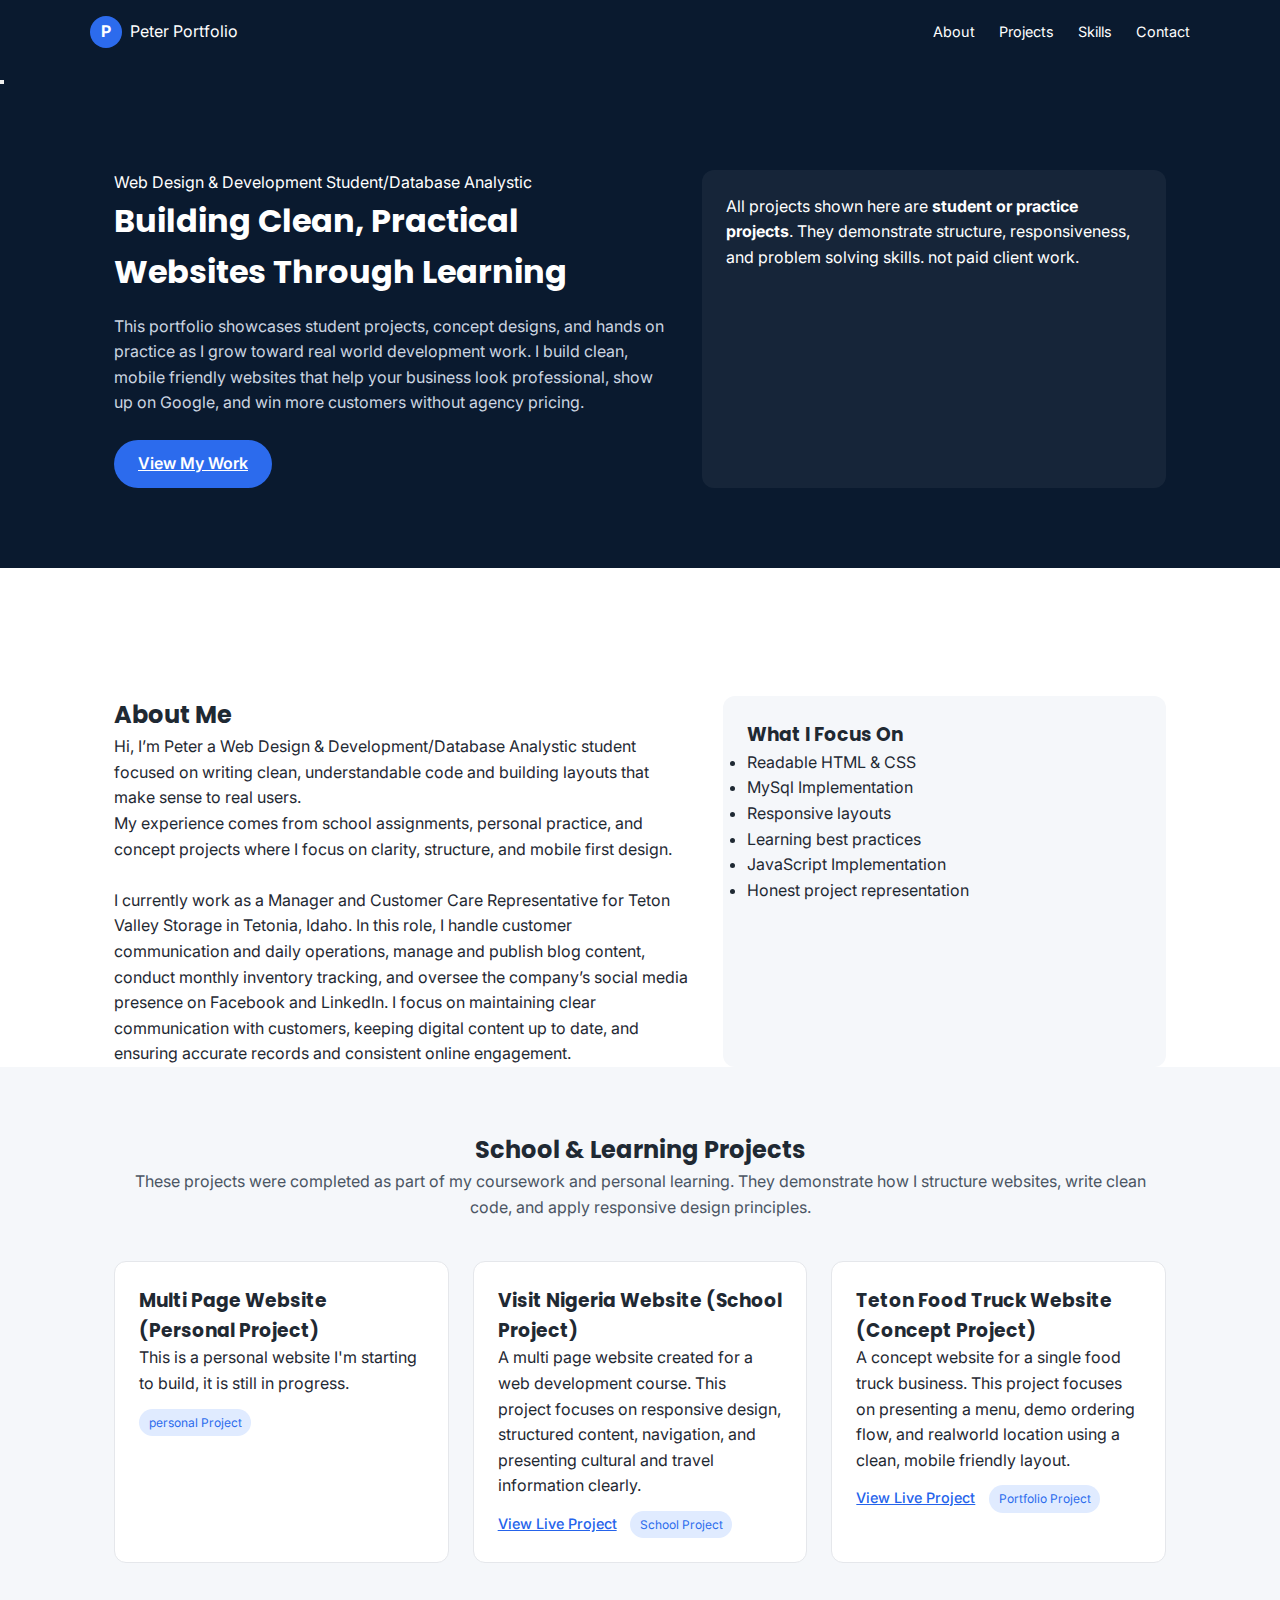
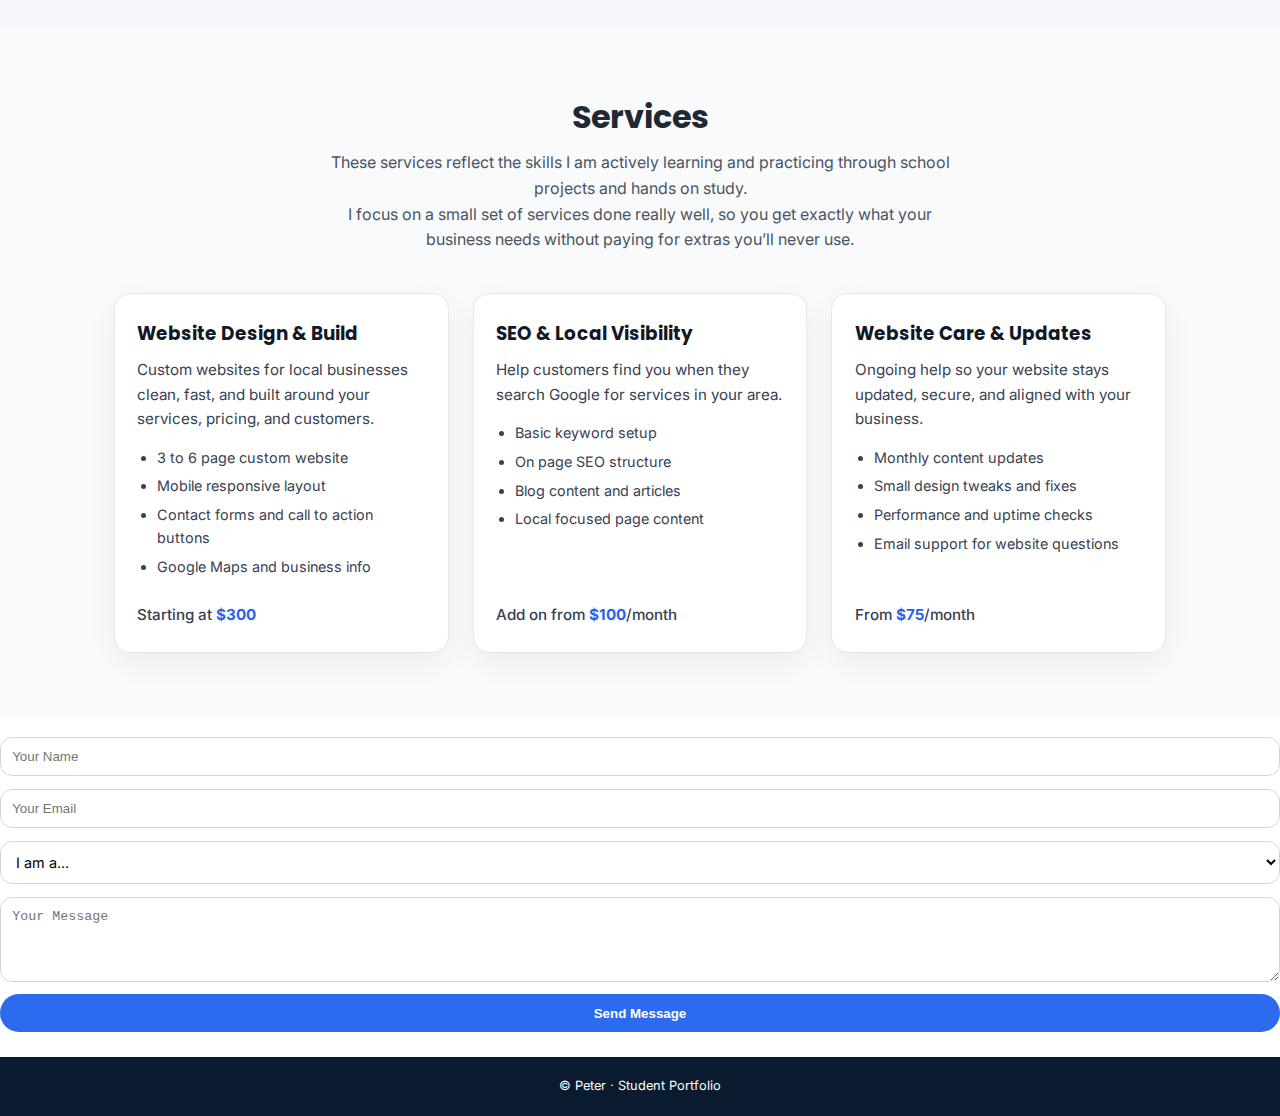
<file: projects/projects/portfolio-site/index.html>
<!DOCTYPE html>
<html lang="en">
<!-- https://peterwalter22.github.io/peter_portfolio/projects/projects/portfolio-site/index.html -->

<head>
    <meta charset="UTF-8" />
    <title>Peter | Web Design/Database Analystic Student</title>
    <meta name="viewport" content="width=device-width, initial-scale=1" />
    <meta name="description"
        content="Student portfolio showcasing web development projects, skills, and learning progress." />

    <link rel="stylesheet" href="styles.css" />
    <link rel="preconnect" href="https://fonts.googleapis.com" />
    <link rel="preconnect" href="https://fonts.gstatic.com" crossorigin />
    <link href="https://fonts.googleapis.com/css2?family=Poppins:wght@400;600&family=Inter:wght@400;500&display=swap"
        rel="stylesheet" />
</head>

<body>

    <!-- ===== HEADER ===== -->
    <header class="site-header">
        <div class="container nav-container">
            <div class="brand">
                <span class="brand-mark">P</span>
                <span class="brand-text">Peter Portfolio</span>
            </div>

            <button class="nav-toggle" aria-label="Toggle navigation">
                ☰
            </button>

            <nav class="nav">
                <ul class="nav-links">
                    <li><a href="#about">About</a></li>
                    <li><a href="#projects">Projects</a></li>
                    <li><a href="#skills">Skills</a></li>
                    <li><a href="#contact">Contact</a></li>
                </ul>
            </nav>
        </div>
        <button id="themeToggle" aria-label="Toggle dark mode">
        </button>

    </header>


    <!-- ===== HERO ===== -->
    <section class="hero">
        <div class="container hero-grid">
            <div>
                <p class="eyebrow">Web Design & Development Student/Database Analystic</p>
                <h1>Building Clean, Practical Websites Through Learning</h1>
                <p class="hero-subtitle">
                    This portfolio showcases student projects, concept designs,
                    and hands on practice as I grow toward real world development work.
                    I build clean, mobile friendly websites that help your business look professional,
                    show up on Google, and win more customers without agency pricing.
                </p>
                <a href="#projects" class="btn primary">View My Work</a>
            </div>

            <div class="hero-box">
                <p>
                    All projects shown here are <strong>student or practice projects</strong>.
                    They demonstrate structure, responsiveness, and problem solving skills.
                    not paid client work.
                </p>
            </div>
        </div>
    </section>

    <!-- ===== ABOUT ===== -->
    <section id="about" class="section fade-in"></section>
    <div class="container about-grid">
        <div>
            <h2>About Me</h2>
            <p>
                Hi, I’m Peter a Web Design & Development/Database Analystic student focused on writing clean,
                understandable code and building layouts that make sense to real users.
            </p>
            <p>
                My experience comes from school assignments, personal practice, and concept projects
                where I focus on clarity, structure, and mobile first design.
            </p>

            <br>

            <p>I currently work as a Manager and Customer Care Representative for Teton Valley Storage in Tetonia,
                Idaho. In this role, I handle customer communication and daily operations, manage and publish blog
                content,
                conduct monthly inventory tracking, and oversee the company’s social media presence on Facebook and
                LinkedIn.
                I focus on maintaining clear communication with customers, keeping digital content up to date,
                and ensuring accurate records and consistent online engagement.
            </p>
        </div>

        <div class="about-card">
            <h3>What I Focus On</h3>
            <ul>
                <li>Readable HTML & CSS</li>
                <li>MySql Implementation</li>
                <li>Responsive layouts</li>
                <li>Learning best practices</li>
                <li>JavaScript Implementation</li>
                <li>Honest project representation</li>
            </ul>
        </div>
    </div>
    </section>

    <!-- ===== PROJECTS ===== -->
    <section id="projects" class="section light">
        <div class="container">
            <div class="section-header">
                <h2>School & Learning Projects</h2>
                <p>
                    These projects were completed as part of my coursework and personal
                    learning. They demonstrate how I structure websites, write clean code,
                    and apply responsive design principles.
                </p>
            </div>

            <div class="project-grid">


                <div class="project-card">
                    <h3>Multi Page Website (Personal Project)</h3>
                    <p>
                        This is a personal website I'm starting to build, it is still in progress.
                    </p>
                    <span class="tag">personal Project</span>
                </div>
                <div class="project-card">
                    <h3>Visit Nigeria Website (School Project)</h3>

                    <p>
                        A multi page website created for a web development course. This project
                        focuses on responsive design, structured content, navigation, and presenting
                        cultural and travel information clearly.
                    </p>

                    <a href="https://peterwalter22.github.io/wdd131/visit-nigeria/index.html" target="_blank"
                        class="project-link">
                        View Live Project
                    </a>

                    <span class="tag">School Project</span>
                </div>

                <div class="project-card">
                    <h3>Teton Food Truck Website (Concept Project)</h3>

                    <p>
                        A concept website for a single food truck business.
                        This project focuses on presenting a menu, demo ordering
                        flow, and realworld location using a clean,
                        mobile friendly layout.
                    </p>

                    <a href="https://peterwalter22.github.io/peter_portfolio/projects/projects/foodtruck-site/index.html"
                        target="_blank" class="project-link">
                        View Live Project
                    </a>

                    <span class="tag">Portfolio Project</span>
                </div>
    </section>
    <!-- ===== SERVICES ===== -->
    <section id="services" class="services">
        <div class="container">
            <div class="section-header">
                <h2>Services</h2>
                <p>
                    These services reflect the skills I am actively learning and practicing through
                    school projects and hands on study.
                </p>
                <p>
                    I focus on a small set of services done really well, so you get exactly what your
                    business needs without paying for extras you’ll never use.
                </p>
            </div>

            <div class="services-grid">
                <article class="service-card">
                    <h3>Website Design &amp; Build</h3>
                    <p>
                        Custom websites for local businesses clean, fast, and built around your services,
                        pricing, and customers.
                    </p>
                    <ul class="service-list">
                        <li>3 to 6 page custom website</li>
                        <li>Mobile responsive layout</li>
                        <li>Contact forms and call to action buttons</li>
                        <li>Google Maps and business info</li>
                    </ul>
                    <p class="service-price">Starting at <strong>$300</strong></p>
                </article>

                <article class="service-card">
                    <h3>SEO &amp; Local Visibility</h3>
                    <p>
                        Help customers find you when they search Google for services in your area.
                    </p>
                    <ul class="service-list">
                        <li>Basic keyword setup</li>
                        <li>On page SEO structure</li>
                        <li>Blog content and articles</li>
                        <li>Local focused page content</li>
                    </ul>
                    <p class="service-price">Add on from <strong>$100</strong>/month</p>
                </article>

                <article class="service-card">
                    <h3>Website Care &amp; Updates</h3>
                    <p>
                        Ongoing help so your website stays updated, secure, and aligned with your business.
                    </p>
                    <ul class="service-list">
                        <li>Monthly content updates</li>
                        <li>Small design tweaks and fixes</li>
                        <li>Performance and uptime checks</li>
                        <li>Email support for website questions</li>
                    </ul>
                    <p class="service-price">From <strong>$75</strong>/month</p>
                </article>
            </div>
        </div>
    </section>
    <form id="contactForm" class="contact-form" action="https://formspree.io/f/xojawwgk" method="POST">
        <!-- Name -->
        <input type="text" name="name" placeholder="Your Name" required />

        <!-- Email -->
        <input type="email" name="email" placeholder="Your Email" required />

        <!-- Inquiry Type (THIS IS THE SELECT) -->
        <select name="inquiry_type" required>
            <option value="">I am a...</option>
            <option value="Recruiter">Recruiter</option>
            <option value="Student">Student</option>
            <option value="Client">Potential Client</option>
            <option value="Instructor">Instructor</option>
        </select>

        <!-- Honeypot (Spam Protection) -->
        <input type="text" name="company" tabindex="-1" autocomplete="off" class="hidden" />

        <!-- Message -->
        <textarea name="message" placeholder="Your Message" rows="4" required></textarea>

        <!-- Email subject -->
        <input type="hidden" name="_subject" value="New message from Peter's Portfolio" />

        <!-- Submit -->
        <button type="submit" class="btn primary">
            Send Message
        </button>

        <!-- Status message -->
        <p id="formStatus" class="form-status"></p>
    </form>

    <div class="modal" id="projectModal">
        <div class="modal-content">
            <span class="modal-close">&times;</span>
            <h3 id="modalTitle"></h3>
            <p id="modalDescription"></p>
        </div>
    </div>


    <!-- ===== FOOTER ===== -->
    <footer class="footer">
        <p>© <span id="year"></span> Peter · Student Portfolio</p>
    </footer>

    <script src="script.js"></script>
</body>

</html>
</file>
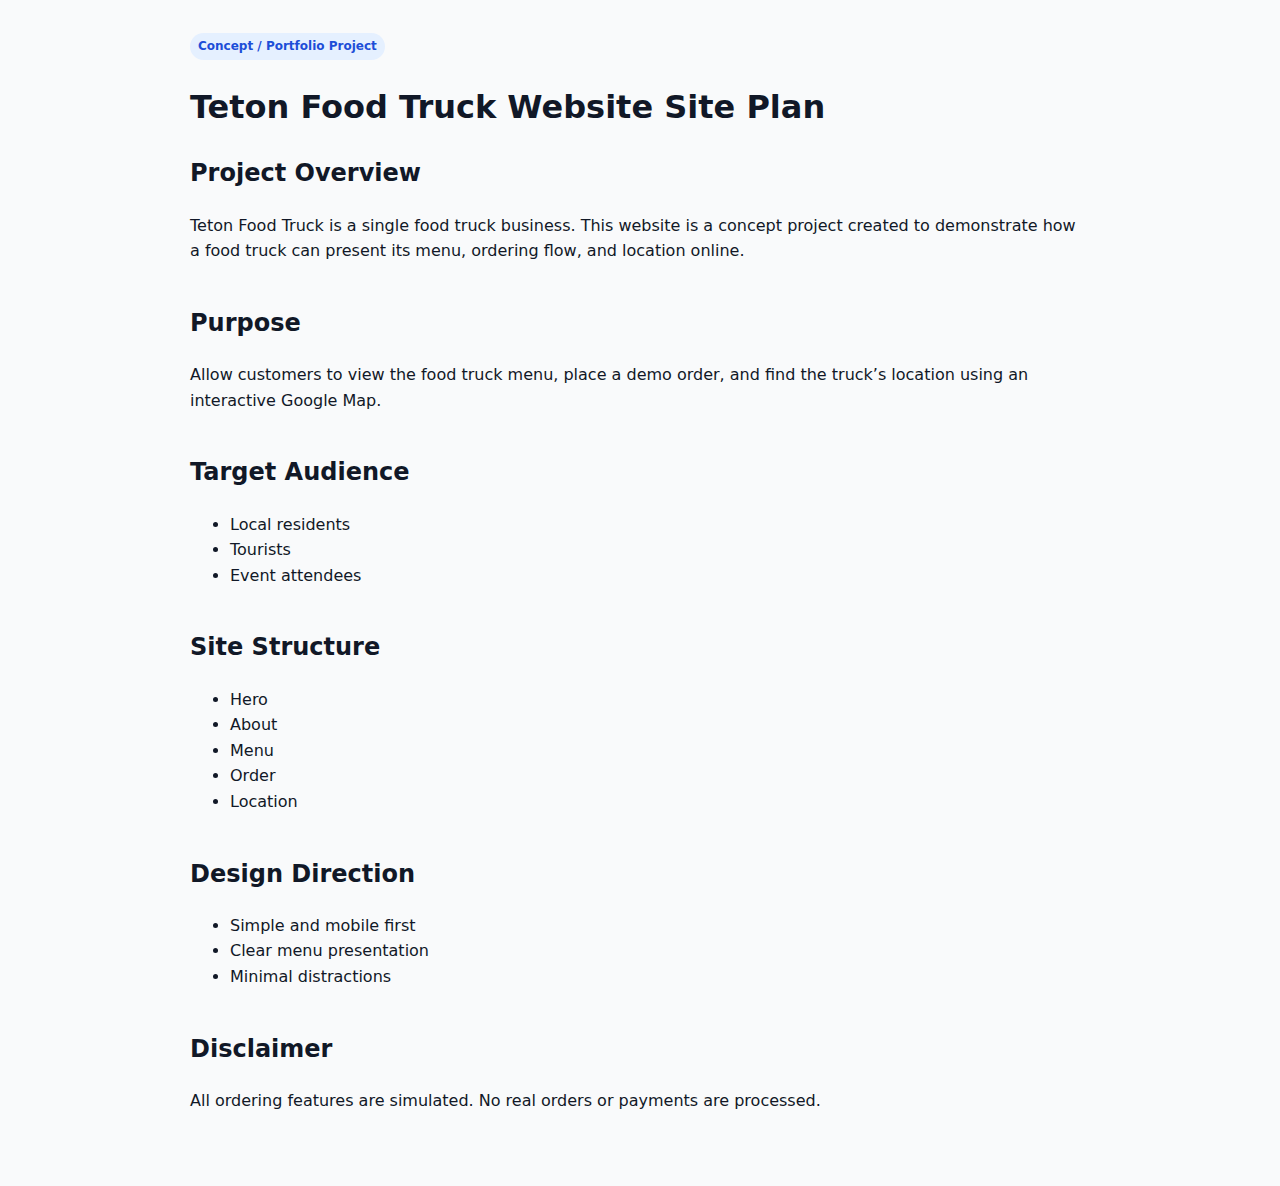
<file: projects/projects/foodtruck-site/site-plan.html>
<!DOCTYPE html>
<html lang="en">
<head>
  <meta charset="UTF-8" />
  <title>Teton Food Truck – Site Plan</title>
  <meta name="viewport" content="width=device-width, initial-scale=1" />
  <style>
    body {
      font-family: system-ui, sans-serif;
      background: #f9fafb;
      color: #111827;
      line-height: 1.6;
      margin: 0;
    }
    main {
      max-width: 900px;
      margin: auto;
      padding: 2rem 1.25rem;
    }
    section { margin-bottom: 2.5rem; }
    .label {
      display: inline-block;
      background: #e5f0ff;
      color: #1d4ed8;
      padding: .25rem .5rem;
      border-radius: 999px;
      font-weight: 700;
      font-size: .75rem;
    }
  </style>
</head>

<body>
<main>
  <span class="label">Concept / Portfolio Project</span>
  <h1>Teton Food Truck Website Site Plan</h1>

  <section>
    <h2>Project Overview</h2>
    <p>
      Teton Food Truck is a single food truck business.
      This website is a concept project created to demonstrate
      how a food truck can present its menu, ordering flow,
      and location online.
    </p>
  </section>

  <section>
    <h2>Purpose</h2>
    <p>
      Allow customers to view the food truck menu,
      place a demo order, and find the truck’s location
      using an interactive Google Map.
    </p>
  </section>

  <section>
    <h2>Target Audience</h2>
    <ul>
      <li>Local residents</li>
      <li>Tourists</li>
      <li>Event attendees</li>
    </ul>
  </section>

  <section>
    <h2>Site Structure</h2>
    <ul>
      <li>Hero</li>
      <li>About</li>
      <li>Menu</li>
      <li>Order</li>
      <li>Location</li>
    </ul>
  </section>

  <section>
    <h2>Design Direction</h2>
    <ul>
      <li>Simple and mobile first</li>
      <li>Clear menu presentation</li>
      <li>Minimal distractions</li>
    </ul>
  </section>

  <section>
    <h2>Disclaimer</h2>
    <p>
      All ordering features are simulated.
      No real orders or payments are processed.
    </p>
  </section>
</main>
</body>
</html>
</file>
<file: projects/projects/portfolio-site/styles.css>
:root {
  --dark: #0a1a2f;
  --light: #f5f7fa;
  --white: #ffffff;
  --primary: #2c6bed;
  --text: #1f2933;
  --muted: #4b5563;
  --radius: 12px;
  --max-width: 1100px;
}

* {
  box-sizing: border-box;
  margin: 0;
  padding: 0;
}

body {
  font-family: "Inter", sans-serif;
  color: var(--text);
  line-height: 1.6;
  background: var(--white);
}

h1, h2, h3 {
  font-family: "Poppins", sans-serif;
}

html {
  scroll-behavior: smooth;
}

.container {
  max-width: var(--max-width);
  margin: auto;
  padding: 0 1.5rem;
}

.section {
  padding: 4rem 0;
}
section {
  scroll-margin-top: 80px;
}

.section.light {
  background: var(--light);
}

.section-header {
  text-align: center;
  margin-bottom: 2.5rem;
}

.section-header p {
  color: var(--muted);
}

.site-header {
  background: var(--dark);
  color: white;
}
body.dark {
  --dark: #ffffff;
  --white: #0a1a2f;
  --text: #f5f7fa;
  background: var(--white);
  color: var(--text);
}

.nav-container {
  display: flex;
  justify-content: space-between;
  align-items: center;
  padding: 1rem 0;
}
.nav-links a.active {
  border-bottom: 2px solid var(--primary);
}

.brand {
  display: flex;
  align-items: center;
  gap: 0.5rem;
}

.brand-mark {
  background: var(--primary);
  color: white;
  border-radius: 50%;
  width: 32px;
  height: 32px;
  display: grid;
  place-items: center;
  font-weight: bold;
}

.nav-links {
  list-style: none;
  display: flex;
  gap: 1.5rem;
}

.nav-links a {
  color: white;
  text-decoration: none;
  font-size: 0.9rem;
}

.hero {
  background: var(--dark);
  color: white;
  padding: 5rem 0;
}

.hero-grid {
  display: grid;
  grid-template-columns: 1.2fr 1fr;
  gap: 2rem;
}

.hero-subtitle {
  color: #cbd5e1;
  margin: 1rem 0 1.5rem;
}

.hero-box {
  background: rgba(255,255,255,0.05);
  padding: 1.5rem;
  border-radius: var(--radius);
}

.btn {
  display: inline-block;
  padding: 0.7rem 1.5rem;
  border-radius: 999px;
  font-weight: 600;
  background: var(--primary);
  color: white;
  border: none;
  cursor: pointer;
}

.about-grid {
  display: grid;
  grid-template-columns: 1.3fr 1fr;
  gap: 2rem;
}

.about-card {
  background: var(--light);
  padding: 1.5rem;
  border-radius: var(--radius);
}

.project-grid,
.skills-grid {
  display: grid;
  grid-template-columns: repeat(3, 1fr);
  gap: 1.5rem;
}

.project-card,
.skill-card {
  background: white;
  padding: 1.5rem;
  border-radius: var(--radius);
  border: 1px solid #e5e7eb;
}
.project-link {
  display: inline-block;
  margin-top: 0.6rem;
  margin-right: 0.6rem;
  font-size: 0.9rem;
  font-weight: 500;
  color: #2563eb;
  text-decoration: underline;
}
/* ================= SERVICES SECTION ================= */

.services {
  background-color: #f9fafb;
  padding: 4rem 0;
}

.services .section-header {
  text-align: center;
  max-width: 640px;
  margin: 0 auto 2.5rem;
}

.services .section-header h2 {
  font-family: "Poppins", sans-serif;
  font-size: 2rem;
  margin-bottom: 0.5rem;
}

.services .section-header p {
  color: #4b5563;
  font-size: 1rem;
  line-height: 1.6;
}

/* Grid layout */
.services-grid {
  display: grid;
  grid-template-columns: repeat(3, minmax(0, 1fr));
  gap: 1.5rem;
}

/* Service card */
.service-card {
  background-color: #ffffff;
  border-radius: 16px;
  padding: 1.6rem 1.4rem;
  border: 1px solid #e5e7eb;
  box-shadow: 0 10px 30px rgba(15, 23, 42, 0.06);
  display: flex;
  flex-direction: column;
  transition: transform 0.2s ease, box-shadow 0.2s ease;
}

.service-card:hover {
  transform: translateY(-4px);
  box-shadow: 0 18px 45px rgba(15, 23, 42, 0.12);
}

.service-card h3 {
  font-size: 1.15rem;
  margin: 0 0 0.6rem;
  color: #111827;
}

.service-card p {
  color: #374151;
  font-size: 0.95rem;
  line-height: 1.6;
}

/* Service list */
.service-list {
  margin: 0.9rem 0 1.2rem;
  padding-left: 1.2rem;
  font-size: 0.9rem;
  color: #374151;
}

.service-list li {
  margin-bottom: 0.35rem;
}

/* Price */
.service-price {
  margin-top: auto;
  font-size: 0.95rem;
  font-weight: 500;
  color: #1f2937;
}

.service-price strong {
  color: #2563eb;
}

/* ================= RESPONSIVE ================= */

@media (max-width: 900px) {
  .services-grid {
    grid-template-columns: 1fr;
  }
}
.project-link.secondary {
  color: #374151;
}

.tag {
  display: inline-block;
  margin-top: 0.75rem;
  font-size: 0.75rem;
  background: #e0ebff;
  color: var(--primary);
  padding: 0.25rem 0.6rem;
  border-radius: 999px;
}

.contact-box {
  max-width: 500px;
  margin: auto;
  text-align: center;
}

.contact-form {
  display: flex;
  flex-direction: column;
  gap: 0.8rem;
  margin-top: 1.2rem;
}

.contact-form select {
  padding: 0.7rem;
  border-radius: var(--radius);
  border: 1px solid #d1d5db;
  font-family: inherit;
  font-size: 0.9rem;
  background-color: white;
}


.contact-form input,
.contact-form textarea {
  padding: 0.7rem;
  border-radius: var(--radius);
  border: 1px solid #d1d5db;
}
.fade-in {
  opacity: 0;
  transform: translateY(20px);
  transition: all 0.6s ease;
}

.fade-in.visible {
  opacity: 1;
  transform: translateY(0);
}
.modal {
  position: fixed;
  inset: 0;
  background: rgba(0,0,0,0.6);
  display: none;
  justify-content: center;
  align-items: center;
  z-index: 1000;
}

.modal.show {
  display: flex;
}

.modal-content {
  background: white;
  padding: 2rem;
  border-radius: var(--radius);
  max-width: 400px;
  width: 90%;
}

.modal-close {
  cursor: pointer;
  font-size: 1.2rem;
  float: right;
}

.footer {
  background: var(--dark);
  color: white;
  text-align: center;
  padding: 1.2rem;
  font-size: 0.8rem;
}

@media (max-width: 900px) {
  .hero-grid,
  .about-grid,
  .project-grid,
  .skills-grid {
    grid-template-columns: 1fr;
  }
}

.hidden {
  display: none;
}

.form-status {
  margin-top: 0.8rem;
  font-size: 0.9rem;
}

.form-status.success {
  color: green;
}

.form-status.error {
  color: red;
}
.nav-toggle {
  display: none;
  background: none;
  border: none;
  font-size: 1.5rem;
  color: white;
  cursor: pointer;
}

@media (max-width: 768px) {
  .nav-toggle {
    display: block;
  }

  .nav {
    display: none;
    width: 100%;
  }

  .nav.open {
    display: block;
  }

  .nav-links {
    flex-direction: column;
    background: var(--dark);
    padding: 1rem;
  }
}
</file>
